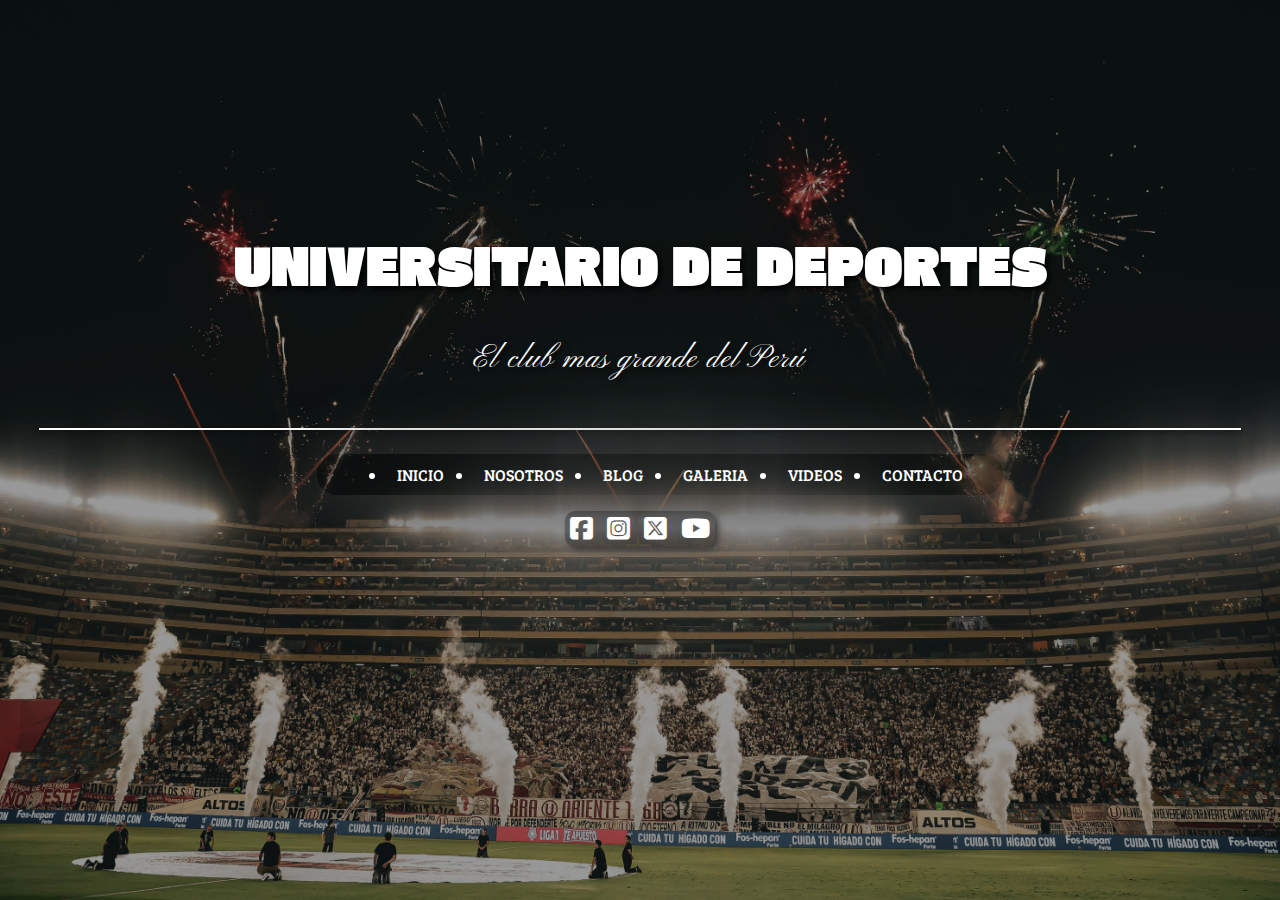
<file: index.html>
<!DOCTYPE html>
<html lang="en">
<head>
    <meta charset="UTF-8">
    <meta name="viewport" content="width=device-width, initial-scale=1.0">
    <title>Universitario De Deportes</title>
    <link rel="icon" href="img/escudo.png">
    <link rel="stylesheet" href="estilo.css">
    <link rel="stylesheet" href="https://cdnjs.cloudflare.com/ajax/libs/font-awesome/6.7.2/css/all.min.css">
    <link rel="preconnect" href="https://fonts.googleapis.com">
<link rel="preconnect" href="https://fonts.gstatic.com" crossorigin>
<link href="https://fonts.googleapis.com/css2?family=Bree+Serif&family=Gasoek+One&family=Kapakana&display=swap" rel="stylesheet">
</head>
<body>

    <div id="contenedor">

        <main id="principal">

            <div>
                <img src="img/fondo.jpg" alt="">
            </div>

            <div id="contenido">

                <div id="titulos">
                    <h1>UNIVERSITARIO DE DEPORTES</h1>
                    <p>El club mas grande del Perú</p>
                </div>
                <hr>
            <nav>
                <ul id="menu">
                    <li><a href="index.html">INICIO</a></li>
                    <li><a href="nosotros.html">NOSOTROS</a></li>
                    <li><a href="blog.html">BLOG</a></li>
                    <li><a href="galeria.html">GALERIA</a></li>
                    <li><a href="videos.html">VIDEOS</a></li>
                    <li><a href="contacto.html">CONTACTO</a></li>
                
                </ul>
            </nav>

            <address>

                <a href="https://www.facebook.com/Universitario/?locale=es_LA" target="_blank" rel="noopener noreferrer">
                    <i class="fa-brands fa-square-facebook"></i>
                </a>

                <a href="https://www.instagram.com/universitario1924/?hl=es" target="_blank" rel="noopener noreferrer">
                    <i class="fa-brands fa-square-instagram"></i>
                </a>

                <a href="https://x.com/Universitario?ref_src=twsrc%5Egoogle%7Ctwcamp%5Eserp%7Ctwgr%5Eauthor" target="_blank" rel="noopener noreferrer">
                    <i class="fa-brands fa-square-x-twitter"></i>
                </a>

                <a href="https://www.youtube.com/@UniversitarioTVU" target="_blank" rel="noopener noreferrer">
                    <i class="fa-brands fa-youtube"></i>
                </a>




                
                
            </address>

            </div>
            
        </main>

    </div>
    
</body>
</html>
</file>
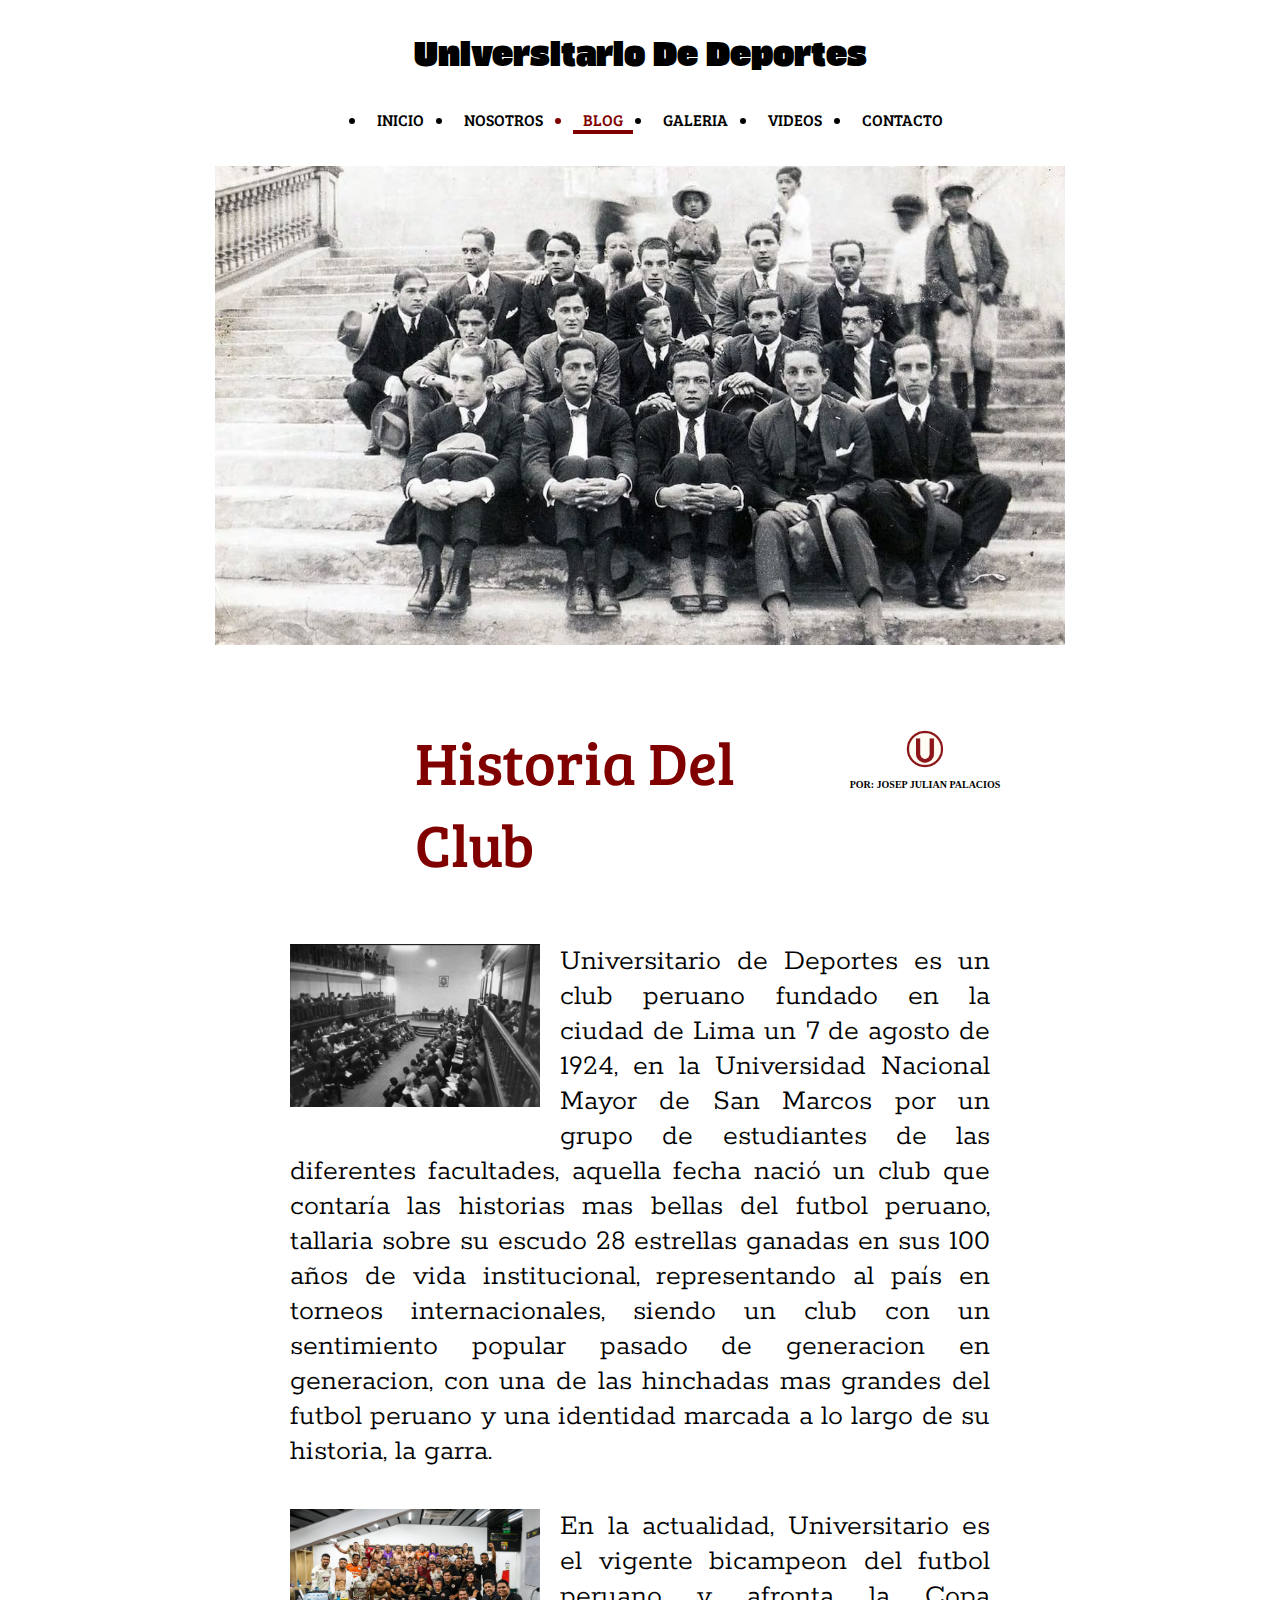
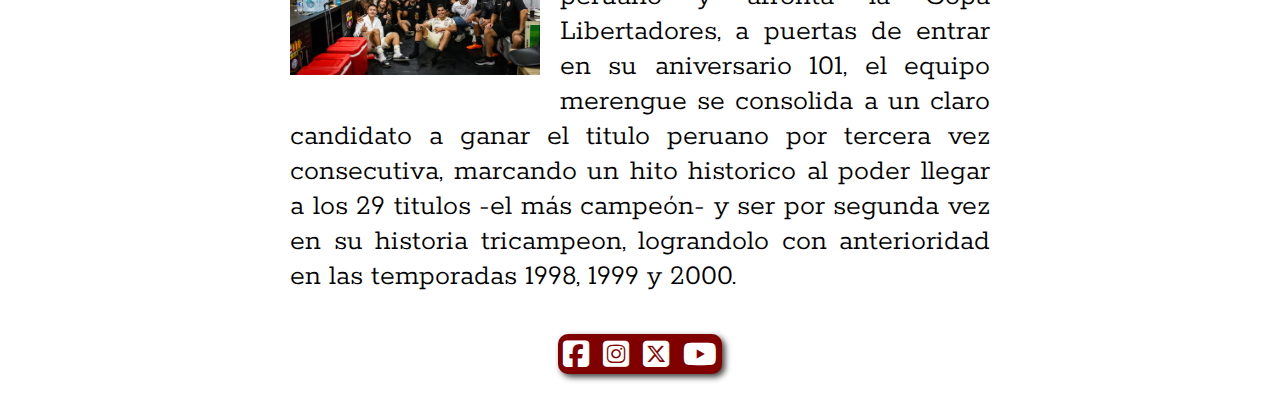
<file: blog.html>
<!DOCTYPE html>
<html lang="en">
<head>
    <meta charset="UTF-8">
    <meta name="viewport" content="width=device-width, initial-scale=1.0">
    <title>Universitario De Deportes</title>
    <link rel="icon" href="img/escudo.png">
    <link rel="stylesheet" href="estilo.css">
    <link rel="stylesheet" href="https://cdnjs.cloudflare.com/ajax/libs/font-awesome/6.7.2/css/all.min.css">
    <link rel="preconnect" href="https://fonts.googleapis.com">
<link rel="preconnect" href="https://fonts.gstatic.com" crossorigin>
<link href="https://fonts.googleapis.com/css2?family=Bree+Serif&family=Gasoek+One&family=Kapakana&family=Rokkitt:wght@342&display=swap" rel="stylesheet">
</head>
<style>
    #nosbot{
        border-bottom: 4px solid #800000;
        color: #800000;
    }
</style>
<body>

    <div id="contenedor2">
        <header id="blogpag">

            <a href="index.html">
                <h1>Universitario De Deportes</h1>
            </a>
            

            <nav>
                <ul id="menu2">
                    <li><a href="index.html">INICIO</a></li>
                    <li><a href="nosotros.html">NOSOTROS</a></li>
                    <li id="nosbot"><a href="blog.html">BLOG</a></li>
                    <li><a href="galeria.html">GALERIA</a></li>
                    <li><a href="videos.html">VIDEOS</a></li>
                    <li><a href="contacto.html">CONTACTO</a></li>
                </ul>
            </nav>
        </header>

        <main id="contenido2">

            <div id="fundadores">
                <img src="img/fundadores.jpg" alt="">
            </div>

            <section id="texto">

                <div id="histo">
                    <h1>Historia Del Club</h1>

                    
                </div>

                <div id="portada">
                        <img src="img/escudo.png" alt="">
                        <p><strong>Por: Josep Julian Palacios</strong></p>
                    </div>
                
                <div id="desc">
                    <div class="parte">
                        <img src="img/fondo2.png" alt="">
                    </div>
                    <p id="inicc">Universitario de Deportes es un club peruano fundado en la ciudad de Lima un 7 de agosto de 1924, en la Universidad Nacional Mayor de San Marcos por un grupo de estudiantes de las diferentes facultades, aquella fecha nació un club que contaría las historias mas bellas del futbol peruano, tallaria sobre su escudo 28 estrellas ganadas en sus 100 años de vida institucional, representando al país en torneos internacionales, siendo un club con un sentimiento popular pasado de generacion en generacion, con una de las hinchadas mas grandes del futbol peruano y una identidad marcada a lo largo de su historia, la garra.</p>
                    
                </div>
                <div id="desc">
                    <div class="parte">
                        <img src="img/img2.jpg" alt="">
                    </div>
                    <p id="inicc">En la actualidad, Universitario es el vigente bicampeon del futbol peruano y afronta la Copa Libertadores, a puertas de entrar en su aniversario 101, el equipo merengue se consolida a un claro candidato a ganar el titulo peruano por tercera vez consecutiva, marcando un hito historico al poder llegar a los 29 titulos -el más campeón- y ser por segunda vez en su historia tricampeon, lograndolo con anterioridad en las temporadas 1998, 1999 y 2000.</p>
                    
                </div>
            </section>

            <address id="pie2">

                <a href="https://www.facebook.com/Universitario/?locale=es_LA" target="_blank" rel="noopener noreferrer">
                    <i class="fa-brands fa-square-facebook"></i>
                </a>

                <a href="https://www.instagram.com/universitario1924/?hl=es" target="_blank" rel="noopener noreferrer">
                    <i class="fa-brands fa-square-instagram"></i>
                </a>

                <a href="https://x.com/Universitario?ref_src=twsrc%5Egoogle%7Ctwcamp%5Eserp%7Ctwgr%5Eauthor" target="_blank" rel="noopener noreferrer">
                    <i class="fa-brands fa-square-x-twitter"></i>
                </a>

                <a href="https://www.youtube.com/@UniversitarioTVU" target="_blank" rel="noopener noreferrer">
                    <i class="fa-brands fa-youtube"></i>
                </a>

            </address>

        </main>


    </div>
    
</body>
</html>
</file>
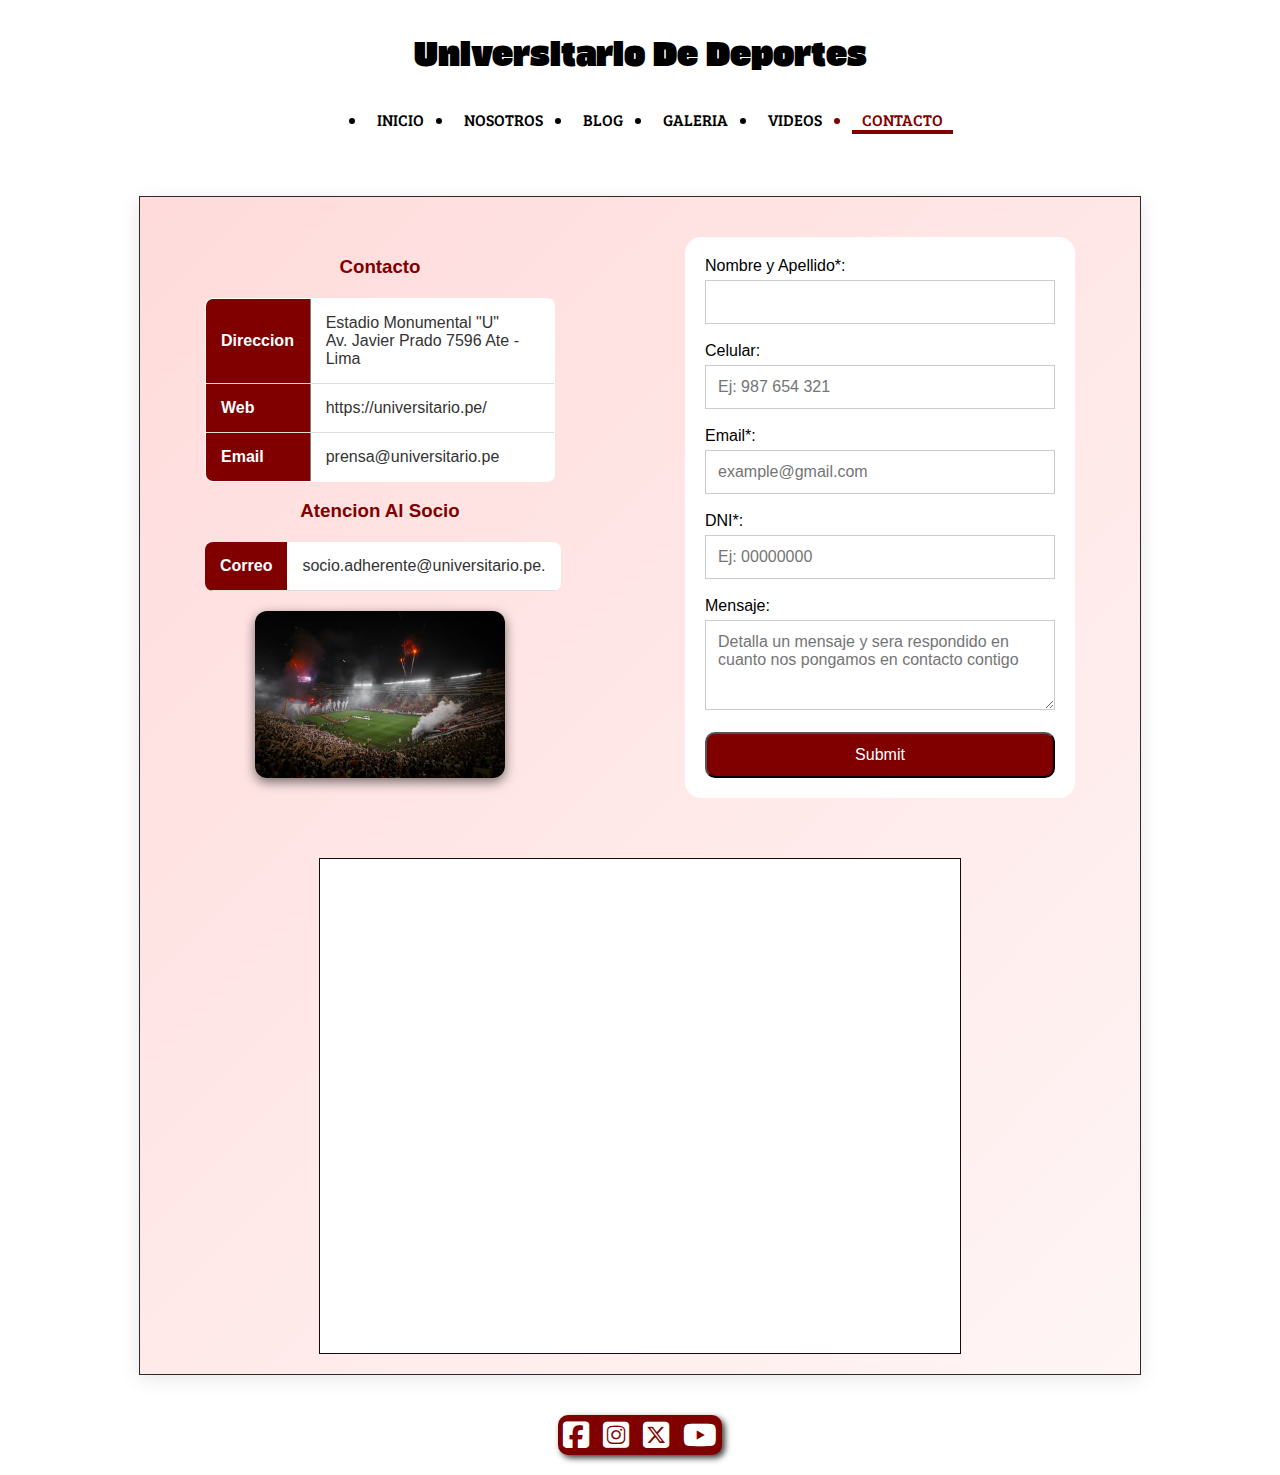
<file: contacto.html>
<!DOCTYPE html>
<html lang="en">
<head>
    <meta charset="UTF-8">
    <meta name="viewport" content="width=device-width, initial-scale=1.0">
    <title>Universitario De Deportes</title>
    <link rel="icon" href="img/escudo.png">
    <link rel="stylesheet" href="estilo.css">
    <link rel="stylesheet" href="https://cdnjs.cloudflare.com/ajax/libs/font-awesome/6.7.2/css/all.min.css">
    <link rel="preconnect" href="https://fonts.googleapis.com">
<link rel="preconnect" href="https://fonts.gstatic.com" crossorigin>
<link href="https://fonts.googleapis.com/css2?family=Bree+Serif&family=Gasoek+One&family=Kapakana&family=Rokkitt:wght@342&display=swap" rel="stylesheet">
</head>
<style>
    #nosbot{
        border-bottom: 4px solid #800000;
        color: #800000;
    }
</style>
<body>

    <div id="contenedor2">
        <header id="blogpag">

            <a href="index.html">
                <h1>Universitario De Deportes</h1>
            </a>
            

            <nav>
                <ul id="menu2">
                    <li><a href="index.html">INICIO</a></li>
                    <li><a href="nosotros.html">NOSOTROS</a></li>
                    <li><a href="blog.html">BLOG</a></li>
                    <li><a href="galeria.html">GALERIA</a></li>
                    <li><a href="videos.html">VIDEOS</a></li>
                    <li id="nosbot"><a href="contacto.html">CONTACTO</a></li>
                </ul>
            </nav>
        </header>

        <main id="contenido2">

            <section id="texto">
                <div id="contactdiv">
                    <div id="primpart">
                        <div id="tablauno">
                            <h3>Contacto</h3>
                            <table border="1">
                                <tr>
                                    <th> Direccion</th>
                                    <td>Estadio Monumental "U" <br>Av. Javier Prado 7596 Ate - Lima</td>
                                </tr>

                                <tr>
                                    <th>Web</th>
                                    <td>https://universitario.pe/</td>
                                </tr>

                                <tr>
                                    <th>Email</th>
                                    <td>prensa@universitario.pe</td>
                                </tr>
                            </table>
                            <h3>Atencion Al Socio</h3>
                            <table>
                                <tr>
                                    <th>Correo</th>
                                    <td>socio.adherente@universitario.pe.</td>
                                </tr>
                            </table>

                            <div>
                                <img src="img/estadioim.jpg" alt="">
                            </div>
                        </div>

                        <div id="formuno">
                            <form action="" method="get"></form>
                            Nombre y Apellido*: <br><input type="text" name="" id="" required><br><br>
                            Celular: <br> <input type="tel" name="celular" id="celular" placeholder="Ej: 987 654 321" maxlength="9" pattern="[0-9]{9}" required><br><br>
                            Email*: <br> <input type="email" placeholder="example@gmail.com"><br><br>
                            DNI*: <br> <input type="text" placeholder="Ej: 00000000" required><br><br>
                            Mensaje: <br> <textarea name="" id="mensj" placeholder="Detalla un mensaje y sera respondido en cuanto nos pongamos en contacto contigo" maxlength="500"></textarea><br><br>
                            <input type="submit">
                        </div>
                    </div>

                    <div id="maps">
                        <div id="mapedit">
                            <iframe src="https://www.google.com/maps/embed?pb=!1m18!1m12!1m3!1d3901.8200305111855!2d-76.93865052504073!3d-12.055900542070715!2m3!1f0!2f0!3f0!3m2!1i1024!2i768!4f13.1!3m3!1m2!1s0x9105d26da3a59b33%3A0xdddcd7c560176bf1!2sEstadio%20Monumental%20%C2%ABU%C2%BB!5e0!3m2!1ses-419!2spe!4v1749935023376!5m2!1ses-419!2spe" width="600" height="450" style="border:0;" allowfullscreen="" loading="lazy" referrerpolicy="no-referrer-when-downgrade"></iframe>
                        </div>
                    </div>
                </div>
            </section>

            <address id="pie2">

                <a href="https://www.facebook.com/Universitario/?locale=es_LA" target="_blank" rel="noopener noreferrer">
                    <i class="fa-brands fa-square-facebook"></i>
                </a>

                <a href="https://www.instagram.com/universitario1924/?hl=es" target="_blank" rel="noopener noreferrer">
                    <i class="fa-brands fa-square-instagram"></i>
                </a>

                <a href="https://x.com/Universitario?ref_src=twsrc%5Egoogle%7Ctwcamp%5Eserp%7Ctwgr%5Eauthor" target="_blank" rel="noopener noreferrer">
                    <i class="fa-brands fa-square-x-twitter"></i>
                </a>

                <a href="https://www.youtube.com/@UniversitarioTVU" target="_blank" rel="noopener noreferrer">
                    <i class="fa-brands fa-youtube"></i>
                </a>

            </address>

        </main>


    </div>
    
</body>
</html>
</file>
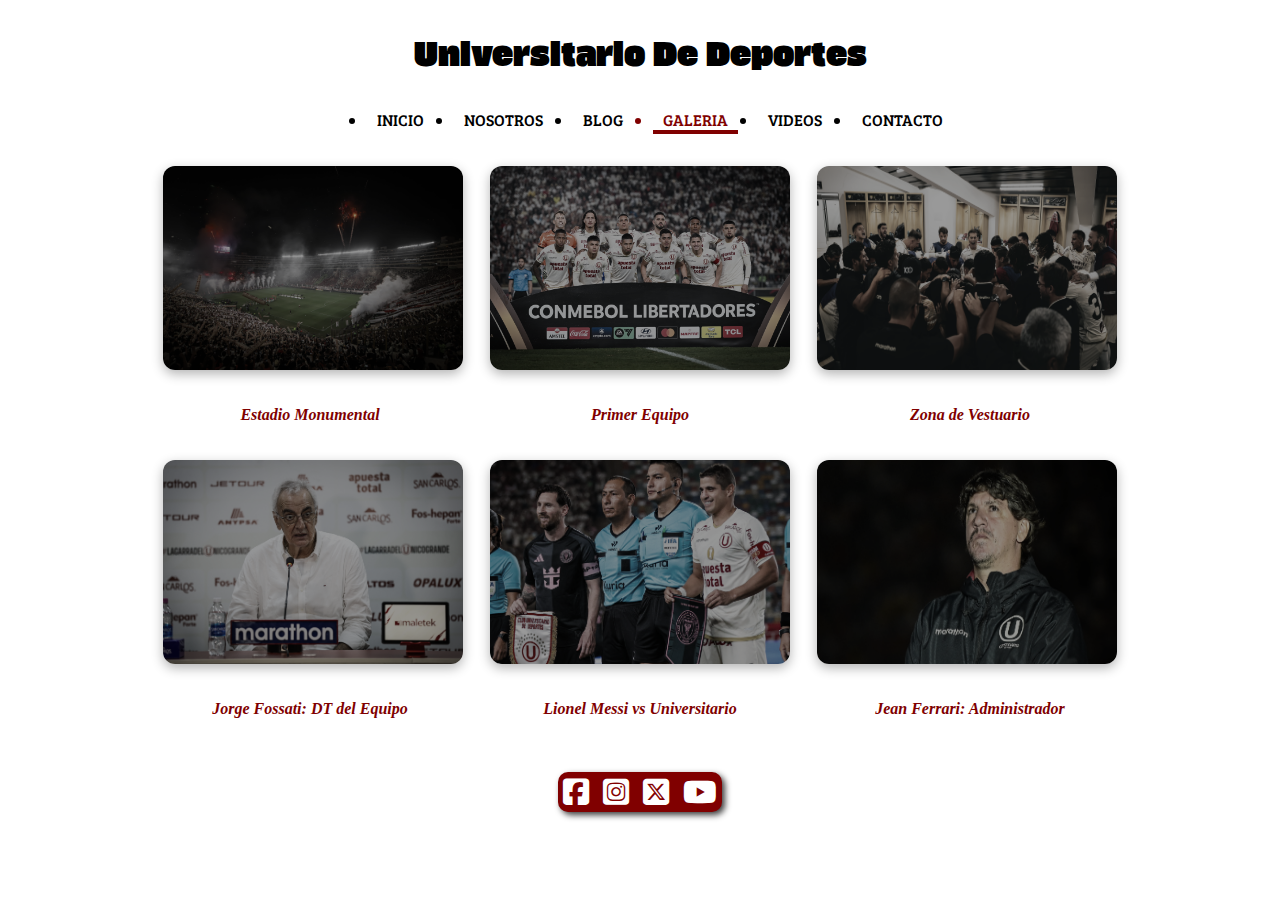
<file: galeria.html>
<!DOCTYPE html>
<html lang="en">
<head>
    <meta charset="UTF-8">
    <meta name="viewport" content="width=device-width, initial-scale=1.0">
    <title>Universitario De Deportes</title>
    <link rel="icon" href="img/escudo.png">
    <link rel="stylesheet" href="estilo.css">
    <link rel="stylesheet" href="https://cdnjs.cloudflare.com/ajax/libs/font-awesome/6.7.2/css/all.min.css">
    <link rel="preconnect" href="https://fonts.googleapis.com">
<link rel="preconnect" href="https://fonts.gstatic.com" crossorigin>
<link href="https://fonts.googleapis.com/css2?family=Bree+Serif&family=Gasoek+One&family=Kapakana&family=Rokkitt:wght@342&display=swap" rel="stylesheet">
</head>
<style>
    #nosbot{
        border-bottom: 4px solid #800000;
        color: #800000;
    }
</style>
<body>

    <div id="contenedor2">
        <header id="blogpag">

            <a href="index.html">
                <h1>Universitario De Deportes</h1>
            </a>
            

            <nav>
                <ul id="menu2">
                    <li><a href="index.html">INICIO</a></li>
                    <li><a href="nosotros.html">NOSOTROS</a></li>
                    <li><a href="blog.html">BLOG</a></li>
                    <li id="nosbot"><a href="galeria.html">GALERIA</a></li>
                    <li><a href="videos.html">VIDEOS</a></li>
                    <li><a href="contacto.html">CONTACTO</a></li>
                </ul>
            </nav>
        </header>

        <main id="contenido2">
            
            <section id="texto2">

                <div id="galere">

                    <div class="linea">

                        <div id="imprim">
                            <img src="img/estadioim.jpg" class="hov" alt=""><br>
                        </div>
                        <div id="imseg">
                            <img src="img/titular.jpg" class="hov" alt="">
                        </div>
                        <div id="imter">
                            <img src="img/equipo.jpg" class="hov" alt="">
                        </div>
                    </div>

                    <div id="pieimg">

                        <div>
                            <p><strong>Estadio Monumental</strong></p>
                        </div>
                        <div>
                            <p><strong>Primer Equipo</strong></p>
                        </div>
                        <div>
                            <p><strong>Zona de Vestuario</strong></p>
                        </div>

                    </div>

                    <div class="linea">

                        <div id="imprim">
                            <img src="img/fossati.jpg" class="hov" alt="#"><br>
                        </div>
                        <div id="imsegun">
                            <img src="img/messi.jpg" class="hov" alt="">
                        </div>
                        <div id="imter">
                            <img src="img/adminis.jpg" class="hov" alt="">
                        </div>
                    </div>
                    
                    <div id="pieimg">

                        <div>
                            <p><strong>Jorge Fossati: DT del Equipo</strong></p>
                        </div>
                        <div>
                            <p><strong>Lionel Messi vs Universitario</strong></p>
                        </div>
                        <div>
                            <p><strong>Jean Ferrari: Administrador</strong></p>
                        </div>

                    </div>
                    
                </div>


                <br>
                
            
            </section>

            <address id="pie2">

                <a href="https://www.facebook.com/Universitario/?locale=es_LA" target="_blank" rel="noopener noreferrer">
                    <i class="fa-brands fa-square-facebook"></i>
                </a>

                <a href="https://www.instagram.com/universitario1924/?hl=es" target="_blank" rel="noopener noreferrer">
                    <i class="fa-brands fa-square-instagram"></i>
                </a>

                <a href="https://x.com/Universitario?ref_src=twsrc%5Egoogle%7Ctwcamp%5Eserp%7Ctwgr%5Eauthor" target="_blank" rel="noopener noreferrer">
                    <i class="fa-brands fa-square-x-twitter"></i>
                </a>

                <a href="https://www.youtube.com/@UniversitarioTVU" target="_blank" rel="noopener noreferrer">
                    <i class="fa-brands fa-youtube"></i>
                </a>

            </address>

        </main>


    </div>
    
</body>
</html>
</file>
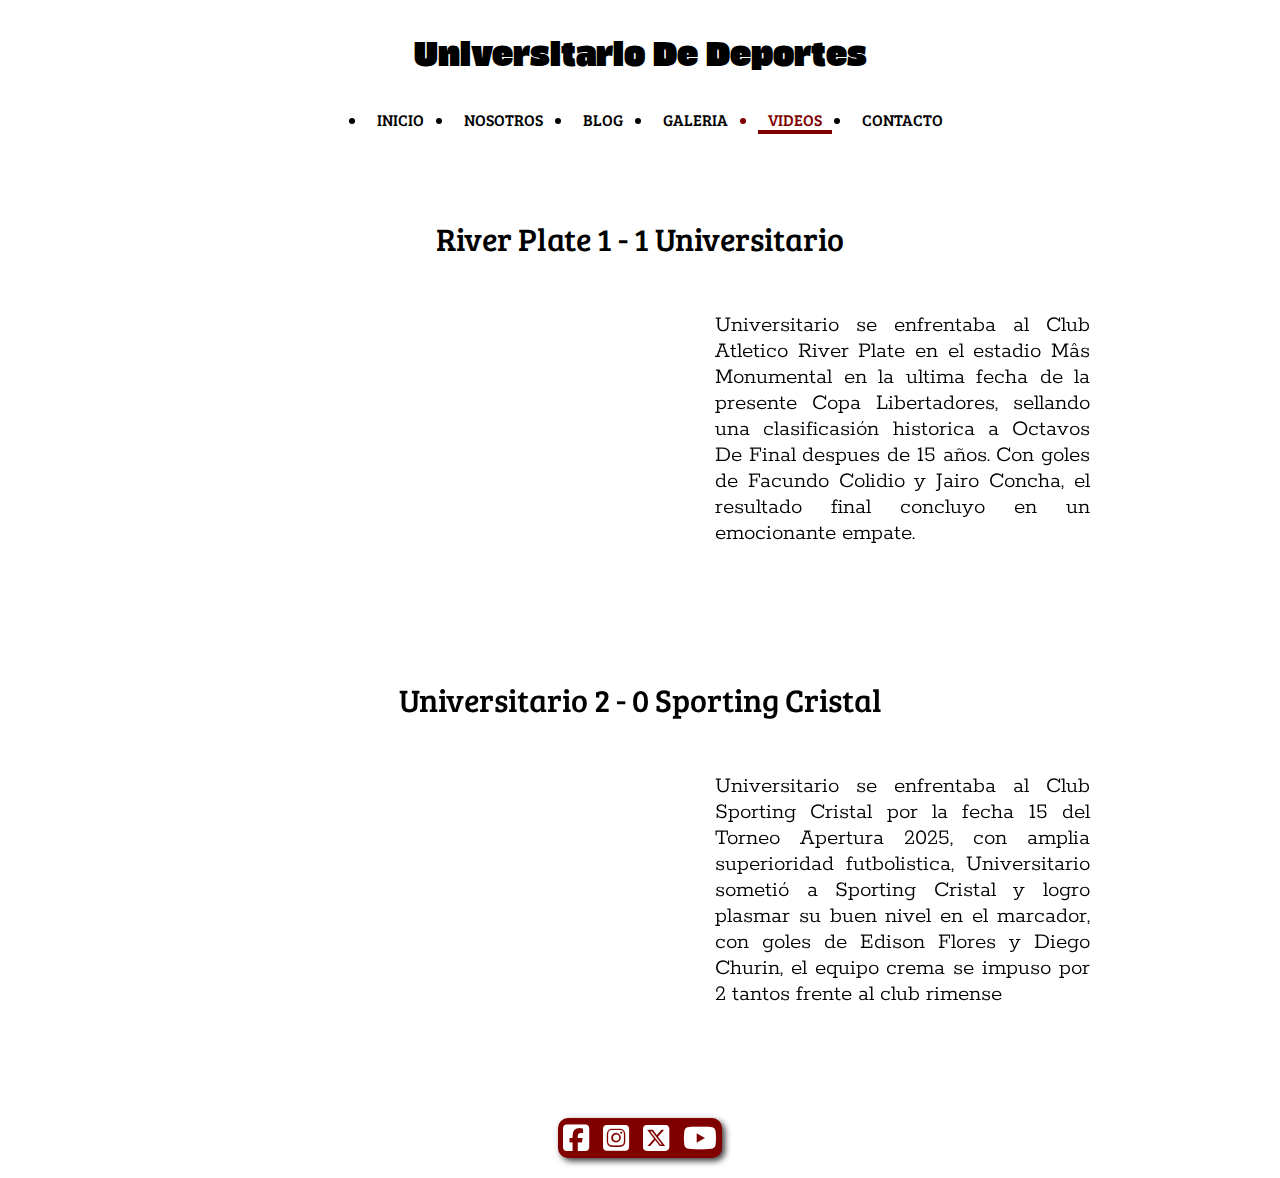
<file: videos.html>
<!DOCTYPE html>
<html lang="en">
<head>
    <meta charset="UTF-8">
    <meta name="viewport" content="width=device-width, initial-scale=1.0">
    <title>Universitario De Deportes</title>
    <link rel="icon" href="img/escudo.png">
    <link rel="stylesheet" href="estilo.css">
    <link rel="stylesheet" href="https://cdnjs.cloudflare.com/ajax/libs/font-awesome/6.7.2/css/all.min.css">
    <link rel="preconnect" href="https://fonts.googleapis.com">
<link rel="preconnect" href="https://fonts.gstatic.com" crossorigin>
<link href="https://fonts.googleapis.com/css2?family=Bree+Serif&family=Gasoek+One&family=Kapakana&family=Rokkitt:wght@342&display=swap" rel="stylesheet">
</head>

<style>
    #nosbot{
        border-bottom: 4px solid #800000;
        color: #800000;
    }
</style>
<body>

    <div id="contenedor2">
        <header id="blogpag">

            <a href="index.html">
                <h1>Universitario De Deportes</h1>
            </a>
            

            <nav>
                <ul id="menu2">
                    <li><a href="index.html">INICIO</a></li>
                    <li><a href="nosotros.html">NOSOTROS</a></li>
                    <li><a href="blog.html">BLOG</a></li>
                    <li><a href="galeria.html">GALERIA</a></li>
                    <li id="nosbot"><a href="videos.html">VIDEOS</a></li>
                    <li><a href="contacto.html">CONTACTO</a></li>
                </ul>
            </nav>
        </header>

        <main id="contenido2">


            <section id="texto">

                <div id="seccionvid">
                    <div id="vidtitulo">
                        <h1>River Plate 1 - 1 Universitario</h1>
                    </div>

                    <div id="vidriv">
                        <iframe width="560" height="315" src="https://www.youtube.com/embed/fNJUwfjLmvo?si=noNvtFhc6RJqDr5g" title="YouTube video player" frameborder="0" allow="accelerometer; autoplay; clipboard-write; encrypted-media; gyroscope; picture-in-picture; web-share" referrerpolicy="strict-origin-when-cross-origin" allowfullscreen></iframe>

                        <p id="descpriv">Universitario se enfrentaba al Club Atletico River Plate en el estadio Mâs Monumental en la ultima fecha de la presente Copa Libertadores, sellando una clasificasión historica a Octavos De Final despues de 15 años. Con goles de Facundo Colidio y Jairo Concha, el resultado final concluyo en un emocionante empate.</p>
                        

                    </div>
                    
            
                </div>
                <div id="seccionvid">
                    <div id="vidtitulo">
                        <h1>Universitario 2 - 0 Sporting Cristal</h1>
                    </div>

                    <div id="vidriv">
                        <iframe width="560" height="315" src="https://www.youtube.com/embed/TkBMIUY3ep0?si=YhwyovIKTLTqMXc7" title="YouTube video player" frameborder="0" allow="accelerometer; autoplay; clipboard-write; encrypted-media; gyroscope; picture-in-picture; web-share" referrerpolicy="strict-origin-when-cross-origin" allowfullscreen></iframe>
                        <p id="descpriv">Universitario se enfrentaba al Club Sporting Cristal por la fecha 15 del Torneo Apertura 2025, con amplia superioridad futbolistica, Universitario sometió a Sporting Cristal y logro plasmar su buen nivel en el marcador, con goles de Edison Flores y Diego Churin, el equipo crema se impuso por 2 tantos frente al club rimense</p>
                        

                    </div>
            </section>

            <address id="pie2">

                <a href="https://www.facebook.com/Universitario/?locale=es_LA" target="_blank" rel="noopener noreferrer">
                    <i class="fa-brands fa-square-facebook"></i>
                </a>

                <a href="https://www.instagram.com/universitario1924/?hl=es" target="_blank" rel="noopener noreferrer">
                    <i class="fa-brands fa-square-instagram"></i>
                </a>

                <a href="https://x.com/Universitario?ref_src=twsrc%5Egoogle%7Ctwcamp%5Eserp%7Ctwgr%5Eauthor" target="_blank" rel="noopener noreferrer">
                    <i class="fa-brands fa-square-x-twitter"></i>
                </a>

                <a href="https://www.youtube.com/@UniversitarioTVU" target="_blank" rel="noopener noreferrer">
                    <i class="fa-brands fa-youtube"></i>
                </a>

            </address>

        </main>


    </div>
    
</body>
</html>
</file>
<file: estilo.css>
:root{
    padding: 0;
    margin: 0;
    box-sizing: border-box;
}


#contenido{
    display: flex;
    flex-direction: column;
    position: relative;
    align-items: center;
    z-index: 100;
    top: 50%;

}

img{
    width: 100%;
    height: 100%;
}

#principal img{
    width: 100%;
    height: 100%;
    position: absolute;
    z-index: 10;
    top: 0;
    left: 0;
    filter: brightness(60%);
}

#titulos{
    text-align: center;
}

#titulos h1{
    font-family: "Gasoek One", sans-serif;
    font-weight: 400;
    font-style: normal;
    color: white;
    font-size: 50px;
    text-shadow: 3px 3px 6px #000000;
}

#titulos p{
    font-family: "Kapakana", cursive;
    font-optical-sizing: auto;
    font-weight: 400;
    font-style: normal;
    color: white;
    font-size: 40px;
    text-shadow: 3px 3px 6px #000000;
}



#menu{
    width: 100%;
    display: flex;
    background-color: rgba(0, 0, 0, 0.248);
    justify-content: center;
    align-items: center;
    color: white;
    box-shadow: 3px 3px 60px #3b3a3a;
    font-family: "Bree Serif", serif;
    font-weight: 400;
    font-style: normal;
    border-radius: 20px;
}

#menu a{
    margin: 10px;
}
#menu li{
    margin: 10px;

}

#contenedor{
    display: flex;
    justify-content:center;
}

a{
    text-decoration: none;  
    color: inherit;  
}

#pie2{
    background-color: #800000;
}

#pie2 i{
    font-size: 30px;

}
address{
    background-color: rgba(0, 0, 0, 0.315);
    color: white;
    border-radius: 10px;
    box-shadow: 3px 3px 6px #3b3a3a;
    margin-bottom: 20px;


    
}
address i{
    margin: 5px;
    font-size: 26px;
}

hr{
    width: 1200px;
    border: 1px solid white;    
    background-color: rgb(221, 215, 215);
    box-shadow: 0 2px 4px rgba(0, 0, 0, 0.5);
}

#blogpag{
    position: sticky;
    top: 0;
    left: 0;
    background-color: white;
    width: 100%;
    display: flex;
    flex-direction: column;
    align-items: center;
    z-index: 10;
}

#menu2{
    display: flex;
    margin: 2px;
    font-family: "Bree Serif", serif;
    font-weight: 400;
    font-style: normal;
}

#menu2 a{
    margin: 10px;
}
#menu2 li{
    margin: 10px;

}

#contenido2{
    position: relative;
    top: 10px;
    left: 0;
    width: 50%;
    position: relative;
    display: flex;
    flex-direction: column;
    align-items: center;
}

#contenedor2{
    display: flex;
    align-items: center;
    flex-direction: column;
    justify-content: center;

}

#fundadores{
    width: 850px;
    margin: 10px;
}

#texto{
    width: 850px;
    margin: 20px;
    display: flex;
    flex-direction: column;
    align-items: center;
}

header h1{
    font-family: "Gasoek One", sans-serif;
    font-weight: 400;
    font-style: normal;
}

#texto h1{
    font-family: "Bree Serif", serif;
    font-weight: 400;
    font-style: normal;
}

#histo{
    width: 450px;
    font-size: 30px;
    display: flex;
    justify-content: center;
    color: #800000;

}
#portada{
    position: absolute;
    margin-left: 570px;
    margin-top: 50px;
    display: flex;
    flex-direction: column;
    width: 170px;
    align-items: center;
    font-size: 10px;
    text-transform: uppercase;
}

#portada img{
    width: 40px;
}

#inicc{
    margin: 20px;
    width: 700px;
    text-align: justify;
    font-family: "Rokkitt", serif;
    font-optical-sizing: auto;
    font-weight: 342;
    font-style: normal;
    font-size: 30px;

}

.parte{
    width: 250px;
}

.parte img{
    float: left;
    margin: 20px;

}


#galere{
    width: 1000px;

}

.linea img{
    width: 300px;
    border-radius: 12px;
    box-shadow: 0 4px 12px rgba(0, 0, 0, 0.3); 
}

.linea{
    margin: 10px;
    display: flex;
    justify-content: space-around;
}

#pieimg{
    margin: 20px;
    display: flex;
    justify-content: space-between;
    text-align: center;
}

#imsegun{
    object-fit: cover;
    object-position: center;
}

#pieimg p{
    color: #800000;
    font-style: italic;
}

.linea img{
    filter: grayscale(55%) brightness(60%);
    transition: filter 0.4s ease;

}

.hov:hover {
  filter: none; /* vuelve al estado normal */
}

#pieimg div{
    margin: 0px;
    width: 300px;

}

#seccionvid{
    width: 1000px;
    margin: 20px;
}

#seccionvid h1{
    text-align: center;
}


#vidriv p{
    width: 400px;
    margin: 30px;
    font-family: "Rokkitt", serif;
    font-optical-sizing: auto;
    font-weight: 342;
    font-style: normal;
    font-size: 23px;
    text-align: justify;
}

#vidriv{
    display: flex;
    margin: 20px;
    
}

#contactdiv{
    width: 1000px;
    border: 1px rgb(46, 43, 43) solid;
    margin: 20px;
}

#tablauno {

    font-family: Arial, sans-serif;
    max-width: 350px;
    margin: 20px;
    padding: 20px;
}

#tablauno h3 {
    text-align: center;
    margin-bottom: 20px;
    color: #800000;
}

#tablauno table {
    width: 100%;
    border-collapse: collapse;
    background-color: white;
    border-radius: 8px;
    overflow: hidden;
}

#tablauno th, #tablauno td {
    padding: 15px;
    text-align: left;
    border-bottom: 1px solid #ddd;
}

#tablauno th {
    background-color: #800000;
    color: white;
    width: 30%;
}

#tablauno td {
    color: #333;
}

#tablauno table tr{
    border-bottom: none;
}

#tablauno img {
    display: flex;
    margin: 20px auto;
    max-width: 250px;
    border-radius: 12px;
    box-shadow: 0 4px 12px rgba(0, 0, 0, 0.54);
}

#contactdiv {
    background: linear-gradient(135deg, #ffdbdb, #fff5f5);
    box-shadow: 0 4px 18px rgba(0, 0, 0, 0.1);

}

#formuno{
    margin: 20px;
    max-width: 350px;

    padding: 20px;
}

#mensj {
    max-height: 90px;
    min-height: 90px;
    padding: 10px;
    font-size: 16px;
    font-family: Arial, sans-serif;
    box-sizing: border-box;
    resize: vertical;
    background-color: white;
}

#primpart{
    display: flex;
    justify-content: space-around;
}

#formuno {
    width: 900px;
    background: white;
    margin: 40px;
    border-radius: 16px;
    font-family: Arial, sans-serif;

}

#formuno form {
    display: flex;
    flex-direction: column;
}

#formuno input[type="text"],
#formuno input[type="tel"],
#formuno input[type="email"],
#formuno textarea {
    width: 100%;
    padding: 12px;
    margin-top: 5px;
    border: 1px solid #ccc;
    font-size: 16px;
    box-sizing: border-box;
}


#formuno input[type="submit"] {
    background-color: #800000;
    color: white;
    padding: 12px;
    font-size: 16px;
    border-radius: 10px;
    width: 350px;
    cursor: pointer;


}

#formuno input[type="submit"]:hover {
    background-color: #a10707;
}

#maps{
    width: 600px;
    margin: 20px auto;
    border: 1px rgb(19, 12, 12) solid;
    padding: 20px;
    background-color: white;
}

#gridtext{
    display: grid;
    grid-template-areas: "cabecera cabecera cabecera"
                            "texto texto portada"
                            "imagen imagen portada"
                            "pie pie pie";
    grid-template-columns: 1fr 1fr 1fr;
    gap: 19px;
}

#nosotroscabecera{
    grid-area: cabecera;
    background-color: #800000;
    text-align: center;
    color: white;
}

#nosotrostexto{
    grid-area: texto;

}

#nosotrostexto h3{
    color: #800000;
    font-family: "Bree Serif", serif;
    font-weight: 400;
    font-style: normal;
    
}

#nosotrostexto p{
    text-align: justify;
    font-family: "Rokkitt", serif;
    font-optical-sizing: auto;
    font-weight: 342;
    font-style: normal;
    
}

#nosotrosportada{
    grid-area: portada;
}


#nosotrospie{
    grid-area: pie;
    background-color: #800000;
    color: white;
    text-align: center;

}


.nospag{
    border: 1px #800000 solid;
    width: 100%;
}

#menu2 :hover{

    color: #800000;
    transition: 0.6s;
}
</file>
